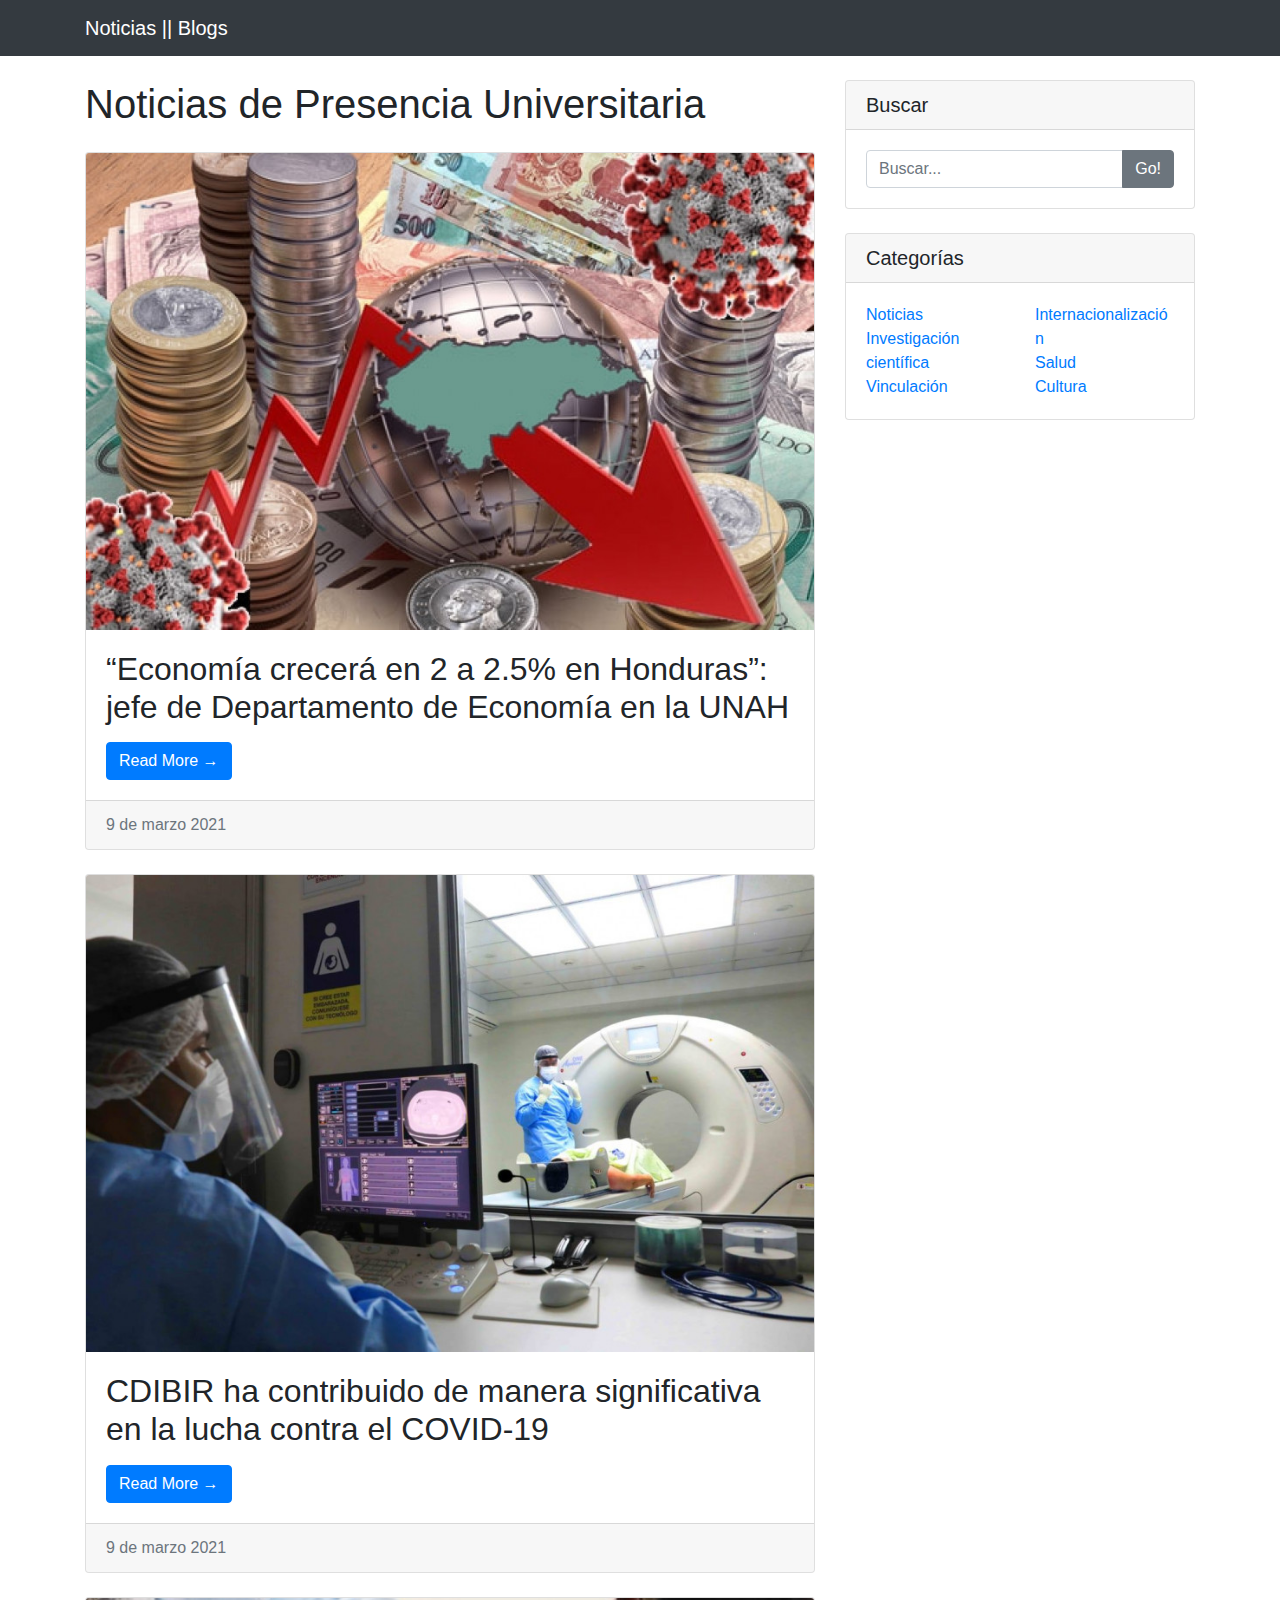
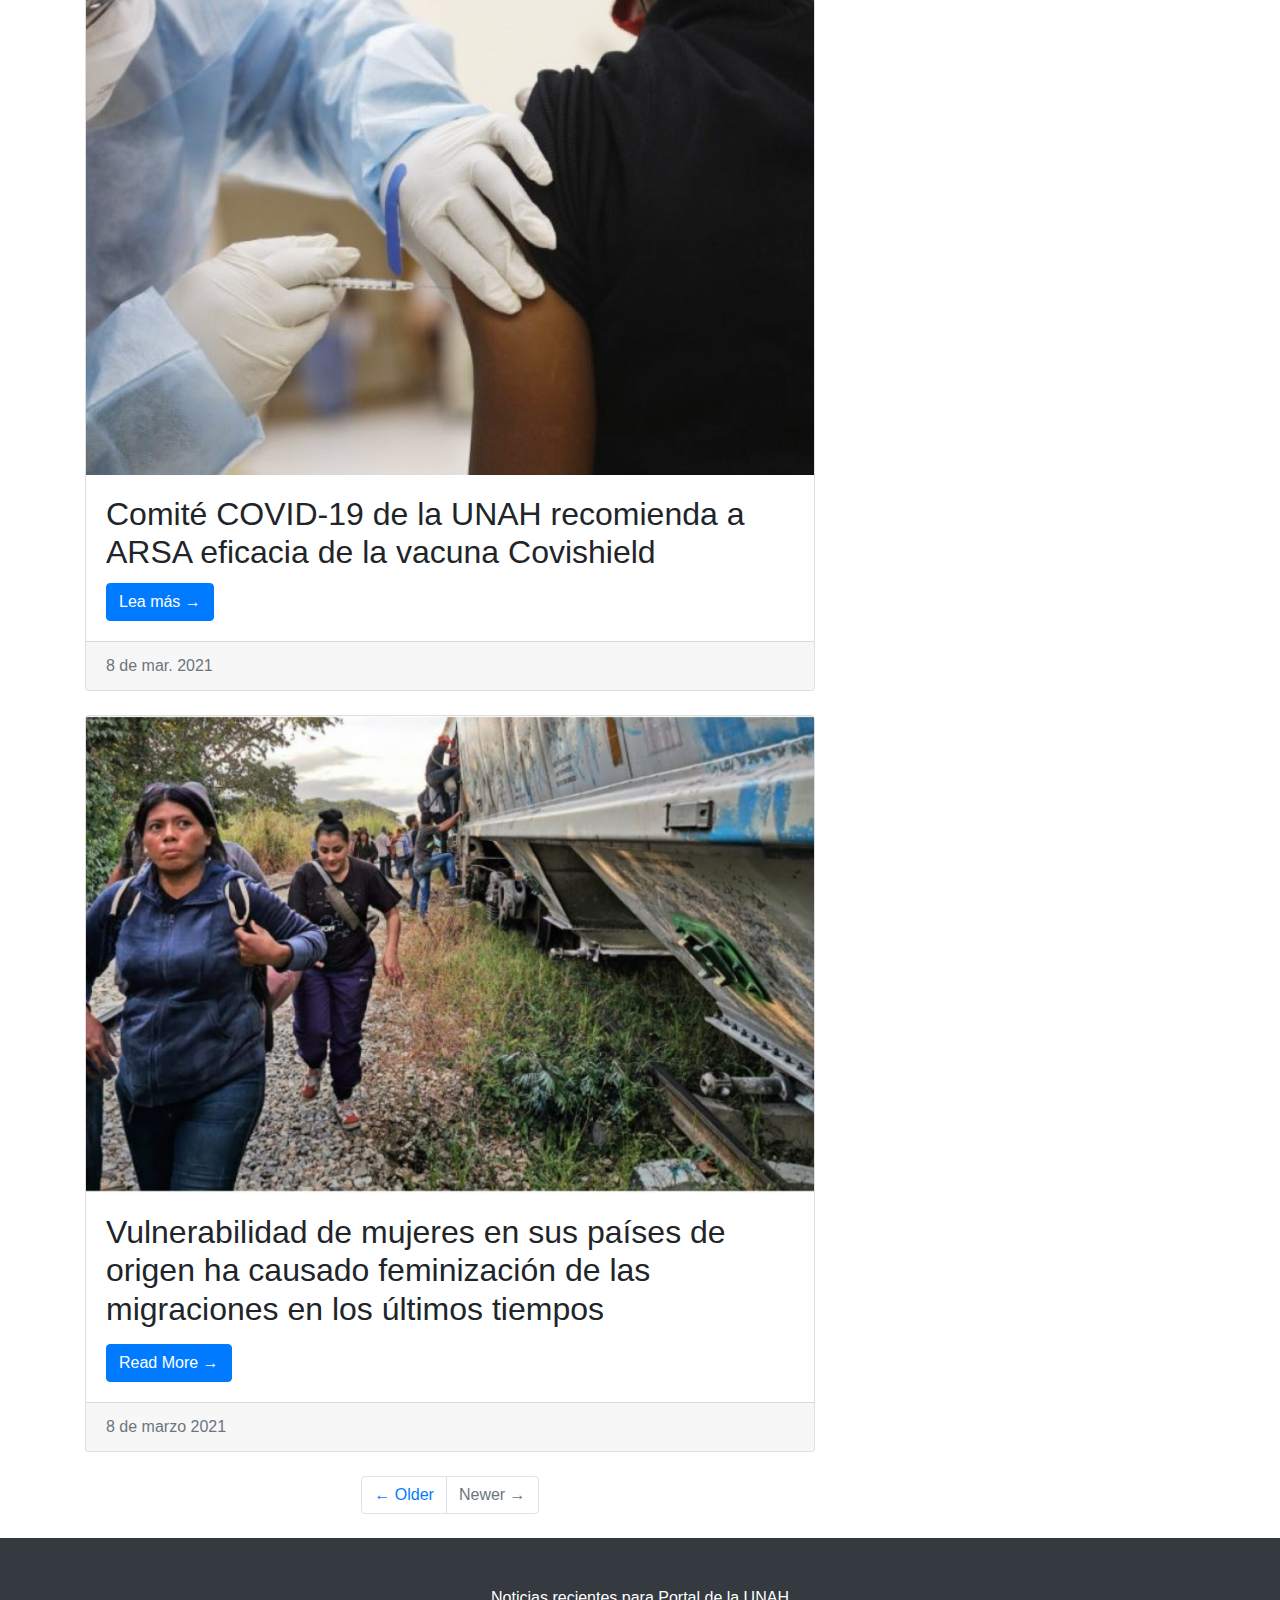
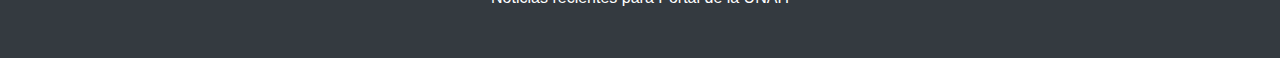
<file: articulos_y_blogs/index.html>
<!DOCTYPE html>
<html lang="en">

<head>

    <meta charset="utf-8">
    <meta name="viewport" content="width=device-width, initial-scale=1, shrink-to-fit=no">
    <meta name="description" content="">
    <meta name="author" content="">

    <title>Noticias de Presencia Universitaria</title>

    <!-- Bootstrap core CSS -->
    <link href="vendor/bootstrap/css/bootstrap.min.css" rel="stylesheet">

    <!-- Custom styles for this template -->
    <link href="css/blog-home.css" rel="stylesheet">

</head>

<body>

    <!-- Navigation -->
    <nav class="navbar navbar-expand-lg navbar-dark bg-dark fixed-top">
        <div class="container">
            <a class="navbar-brand" href="#">Noticias || Blogs</a>
            <button class="navbar-toggler" type="button" data-toggle="collapse" data-target="#navbarResponsive" aria-controls="navbarResponsive" aria-expanded="false" aria-label="Toggle navigation">
        <span class="navbar-toggler-icon"></span>
      </button>
            <div class="collapse navbar-collapse" id="navbarResponsive">

            </div>
        </div>
    </nav>

    <!-- Contenido de la Página-->
    <div class="container">

        <div class="row">

            <!-- Blog Entries Column -->
            <div class="col-md-8">

                <h1 class="my-4">Noticias de Presencia Universitaria
                </h1>

                <!-- Blog Post -->
                <div class="card mb-4">
                    <img class="card-img-top" src="assets/economia-de-Honduras__FillWzg0MCw1NTBd.jpg" alt="Card image cap">
                    <div class="card-body">
                        <h2 class="card-title">“Economía crecerá en 2 a 2.5% en Honduras”: jefe de Departamento de Economía en la UNAH</h2>
                        <p class="card-text"></p>
                        <a href="https://presencia.unah.edu.hn/noticias/economia-crecera-en-2-a-2-5-en-honduras-jefe-de-departamento-de-economia-en-la-unah/" class="btn btn-primary">Read More &rarr;</a>
                    </div>
                    <div class="card-footer text-muted">
                        9 de marzo 2021

                    </div>
                </div>

                <!-- Blog Post -->
                <div class="card mb-4">
                    <img class="card-img-top" src="assets/CDIBIR-TOMOGRAFIAS__FillWzg0MCw1NTBd.jpg" alt="Card image cap">
                    <div class="card-body">
                        <h2 class="card-title">CDIBIR ha contribuido de manera significativa en la lucha contra el COVID-19</h2>
                        <p class="card-text"></p>
                        <a href="https://presencia.unah.edu.hn/noticias/cdibir-ha-contribuido-de-manera-significativamente-en-la-lucha-contra-el-covid-19/" class="btn btn-primary">Read More &rarr;</a>
                    </div>
                    <div class="card-footer text-muted">
                        9 de marzo 2021

                    </div>
                </div>

                <!-- Blog Post -->
                <div class="card mb-4">
                    <img class="card-img-top" src="assets/vac_FillWzg0MCw1NTBd__FillWzg0MCw1NTBd.jpeg" alt="Card image cap">
                    <div class="card-body">
                        <h2 class="card-title">Comité COVID-19 de la UNAH recomienda a ARSA eficacia de la vacuna Covishield</h2>

                        <a href="https://presencia.unah.edu.hn/noticias/comite-covid-19-de-la-unah-recomienda-a-arsa-aprobar-uso-de-la-vacuna-covishield/" class="btn btn-primary">Lea más &rarr;</a>
                    </div>
                    <div class="card-footer text-muted">
                        8 de mar. 2021

                    </div>
                </div>

                <!-- Blog Post -->
                <div class="card mb-4">
                    <img class="card-img-top" src="assets/Captunl__FillWzg0MCw1NTBd.jpg" alt="Card image cap">
                    <div class="card-body">
                        <h2 class="card-title">Vulnerabilidad de mujeres en sus países de origen ha causado feminización de las migraciones en los últimos tiempos</h2>
                        <p class="card-text"></p>
                        <a href="https://presencia.unah.edu.hn/noticias/en-los-ultimos-tiempos-se-ha-registrado-una-feminizacion-de-las-migraciones/" class="btn btn-primary">Read More &rarr;</a>
                    </div>
                    <div class="card-footer text-muted">
                        8 de marzo 2021

                    </div>
                </div>


                <!-- Pagination -->
                <ul class="pagination justify-content-center mb-4">
                    <li class="page-item">
                        <a class="page-link" href="#">&larr; Older</a>
                    </li>
                    <li class="page-item disabled">
                        <a class="page-link" href="#">Newer &rarr;</a>
                    </li>
                </ul>

            </div>

            <!-- Sidebar Widgets Column -->
            <div class="col-md-4">

                <!-- Herramienta para buscar -->
                <div class="card my-4">
                    <h5 class="card-header">Buscar</h5>
                    <div class="card-body">
                        <div class="input-group">
                            <input type="text" class="form-control" placeholder="Buscar...">
                            <span class="input-group-append">
                <button class="btn btn-secondary" type="button">Go!</button>
              </span>
                        </div>
                    </div>
                </div>

                <!-- Categories Widget -->
                <div class="card my-4">
                    <h5 class="card-header">Categorías</h5>
                    <div class="card-body">
                        <div class="row">
                            <div class="col-lg-6">
                                <ul class="list-unstyled mb-0">
                                    <li>
                                        <a href="https://presencia.unah.edu.hn/noticias/">Noticias</a>
                                    </li>
                                    <li>
                                        <a href="https://presencia.unah.edu.hn/noticias/category/investigaci%C3%B3n-cient%C3%ADfica">Investigación científica</a>
                                    </li>
                                    <li>
                                        <a href="https://presencia.unah.edu.hn/noticias/category/vinculaci%C3%B3n">Vinculación</a>
                                    </li>
                                </ul>
                            </div>
                            <div class="col-lg-6">
                                <ul class="list-unstyled mb-0">
                                    <li>
                                        <a href="https://presencia.unah.edu.hn/noticias/category/internacionalizaci%C3%B3n">Internacionalización</a>
                                    </li>
                                    <li>
                                        <a href="https://presencia.unah.edu.hn/noticias/category/salud">Salud</a>
                                    </li>
                                    <li>
                                        <a href="https://presencia.unah.edu.hn/noticias/category/cultura">Cultura</a>
                                    </li>
                                </ul>
                            </div>
                        </div>
                    </div>
                </div>

            </div>

        </div>
        <!-- /.row -->

    </div>
    <!-- /.container -->

    <!-- Footer -->
    <footer class="py-5 bg-dark">
        <div class="container">
            <p class="m-0 text-center text-white">Noticias recientes para Portal de la UNAH</p>
        </div>
        <!-- /.container -->
    </footer>

    <!-- Bootstrap core JavaScript -->
    <script src="vendor/jquery/jquery.min.js"></script>
    <script src="vendor/bootstrap/js/bootstrap.bundle.min.js"></script>

</body>

</html>
</file>
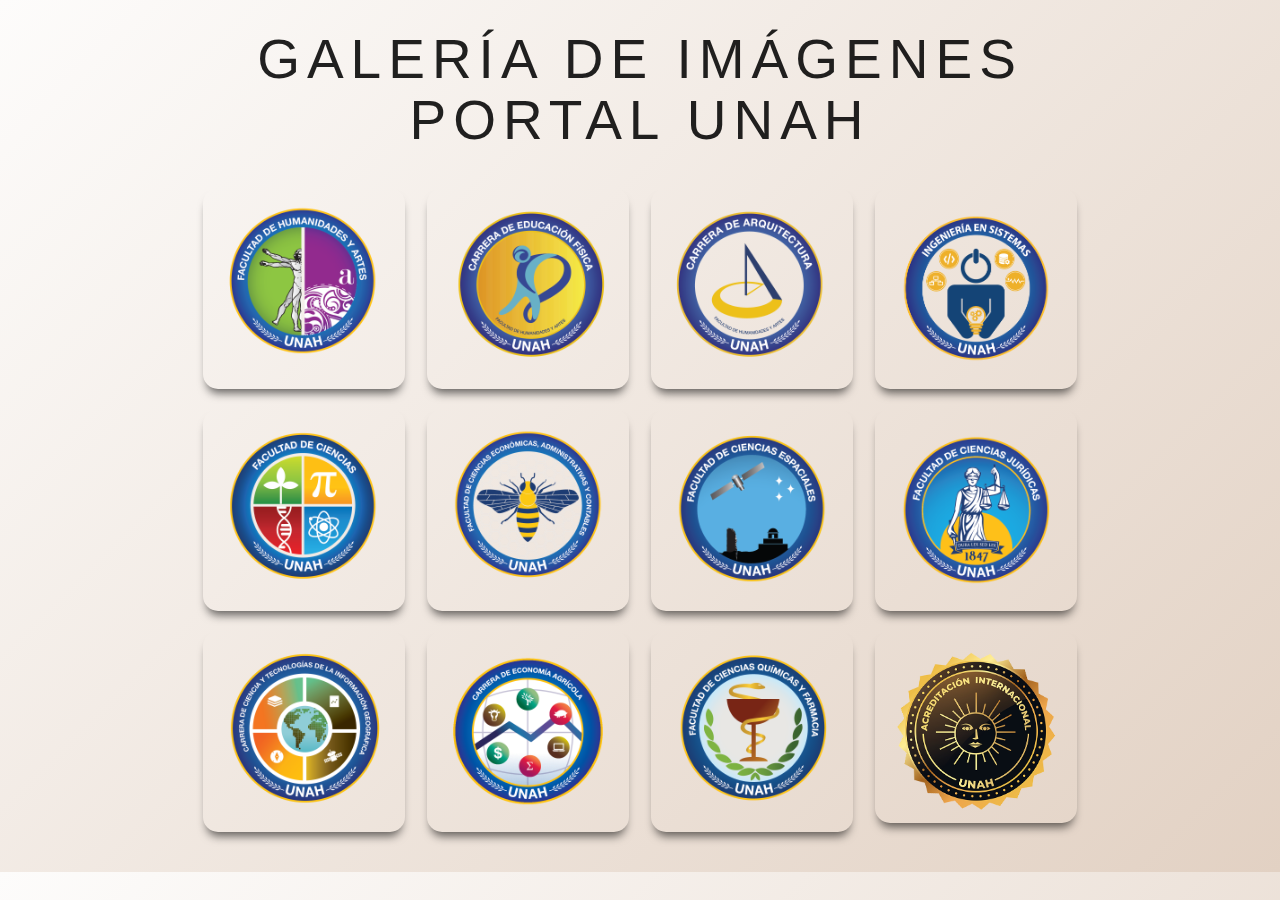
<file: galeria_imagenes/index.html>
<!DOCTYPE html>
<html lang="es">

<head>
    <meta http-equiv="Content-Type" content="text/html; charset=UTF-8">
    <meta name="viewport" content="width=device-width, initial-scale=1.0">
    <meta http-equiv="X-UA-Compatible" content="ie=edge">
    <title>Gañería de imagenes</title>

    <link rel="stylesheet" href="https://cdnjs.cloudflare.com/ajax/libs/materialize/1.0.0/css/materialize.min.css">

    <!-- Estilos CSS -->
    <link rel="stylesheet" href="./css/estilos.css">
</head>

<body>
    <main class="container">
        <div class="row">
            <div class="col s12 center-align">
                <h3 class="titulo">Galería de Imágenes Portal UNAH</h3>
            </div>
        </div>

        <div class="row galeria">
            <div class="col s12 m4 l3">
                <div class="material-placeholder">
                    <img src="./img/Humanidades-y-Artes-color.png" alt="" class="responsive-img materialboxed" data-caption="Lorem ipsum dolor sit amet, consectetur adipisicing elit.">
                </div>
            </div>

            <div class="col s12 m4 l3">
                <div class="material-placeholder">
                    <img src="./img/Educacion-Fisica-color.png" alt="" class="responsive-img materialboxed" data-caption="Lorem ipsum dolor sit amet, consectetur adipisicing elit.">
                </div>
            </div>

            <div class="col s12 m4 l3">
                <div class="material-placeholder"><img src="./img/Arquitectura-color.png" alt="" class="responsive-img materialboxed" data-caption="Lorem ipsum dolor sit amet, consectetur adipisicing elit."></div>
            </div>

            <div class="col s12 m4 l3">
                <div class="material-placeholder"><img src="./img/Ingenieria-en-Sistema-color.png" alt="" class="responsive-img materialboxed" data-caption="Lorem ipsum dolor sit amet, consectetur adipisicing elit."></div>
            </div>

            <div class="col s12 m4 l3">
                <div class="material-placeholder"><img src="./img/Ciencias-color.png" alt="" class="responsive-img materialboxed" data-caption="Lorem ipsum dolor sit amet, consectetur adipisicing elit."></div>
            </div>

            <div class="col s12 m4 l3">
                <div class="material-placeholder"><img src="./img/Ciencias-Economicas-color.png" alt="" class="responsive-img materialboxed" data-caption="Lorem ipsum dolor sit amet, consectetur adipisicing elit."></div>
            </div>

            <div class="col s12 m4 l3">
                <div class="material-placeholder"><img src="./img/Ciencias-Espaciales-color.png" alt="" class="responsive-img materialboxed" data-caption="Lorem ipsum dolor sit amet, consectetur adipisicing elit."></div>
            </div>

            <div class="col s12 m4 l3">
                <div class="material-placeholder"><img src="./img/Ciencias-Juridicas-color.png" alt="" class="responsive-img materialboxed" data-caption="Lorem ipsum dolor sit amet, consectetur adipisicing elit."></div>
            </div>

            <div class="col s12 m4 l3">
                <div class="material-placeholder"><img src="./img/Ciencias-y-Tecnologias-de-la-Informacion-Geografica-color.png" alt="" class="responsive-img materialboxed" data-caption="Lorem ipsum dolor sit amet, consectetur adipisicing elit."></div>
            </div>

            <div class="col s12 m4 l3">
                <div class="material-placeholder"><img src="./img/Economia-Agricola-color.png" alt="" class="responsive-img materialboxed" data-caption="Lorem ipsum dolor sit amet, consectetur adipisicing elit."></div>
            </div>

            <div class="col s12 m4 l3">
                <div class="material-placeholder"><img src="./img/Quimica-y-Farmacia-color.png" alt="" class="responsive-img materialboxed" data-caption="Lorem ipsum dolor sit amet, consectetur adipisicing elit."></div>
            </div>

            <div class="col s12 m4 l3">
                <div class="material-placeholder"><img src="./img/Sello-Acreditacion (1).png" alt="" class="responsive-img materialboxed" data-caption="Lorem ipsum dolor sit amet, consectetur adipisicing elit."></div>
            </div>
        </div>
    </main>

    <script src="https://cdnjs.cloudflare.com/ajax/libs/materialize/1.0.0/js/materialize.min.js"></script>
    <script src="js/main.js"></script>
</body>

</html>
</file>
<file: galeria_imagenes/css/estilos.css>
/* ------------------------- */
/* Estilos Generales */
/* ------------------------- */

body {
     background-image: linear-gradient(135deg, #fdfcfb 0%, #e2d1c3 100%);
}

.titulo {
     font-size: 55px;
     text-transform: uppercase;
     letter-spacing: 7px;
}

.galeria img {
     box-shadow: 0 8px 10px -4px rgba(0,0,0,.6);
     border-radius: 15px;
}

.materialbox-caption {
     bottom: 30px;
     right: 0;
     width: 40%;
     height: auto;
     padding: 10px;
     margin: auto;
     background: #000;
     box-shadow: 5px 5px #fff;
     font-size: 20px;
     color: #fff;
     line-height: 28px;
}

.galeria .col {
     margin-bottom: 20px;
}

@media screen and (max-width: 600px){
     .materialbox-caption {
          width: 90%;
     }
}

@media screen and (max-width: 992px){
     .materialbox-caption {
          width: 70%;
     }
}
</file>
<file: articulos_y_blogs/css/blog-home.css>
/*!
 * Start Bootstrap - Blog Home (https://startbootstrap.com/template/blog-home)
 * Copyright 2013-2020 Start Bootstrap
 * Licensed under MIT (https://github.com/StartBootstrap/startbootstrap-blog-home/blob/master/LICENSE)
 */
body {
  padding-top: 56px;
}
</file>
